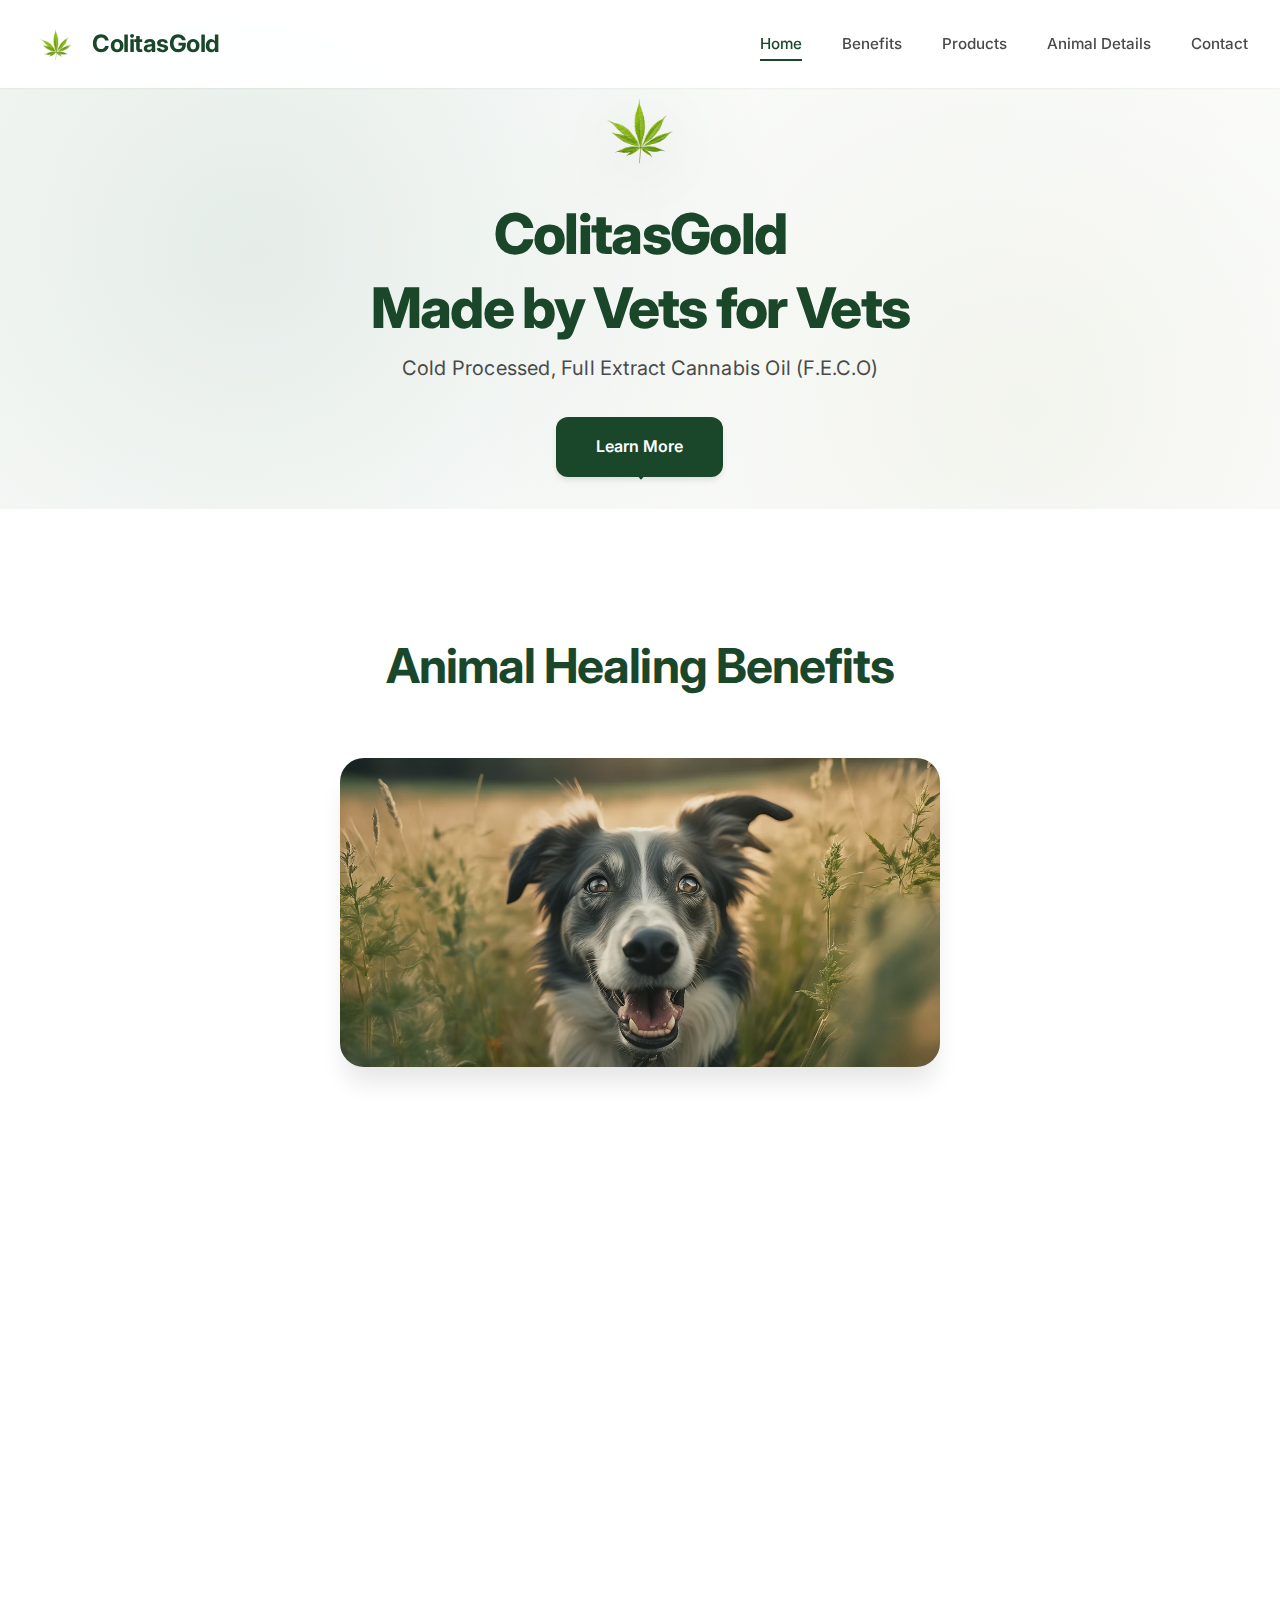
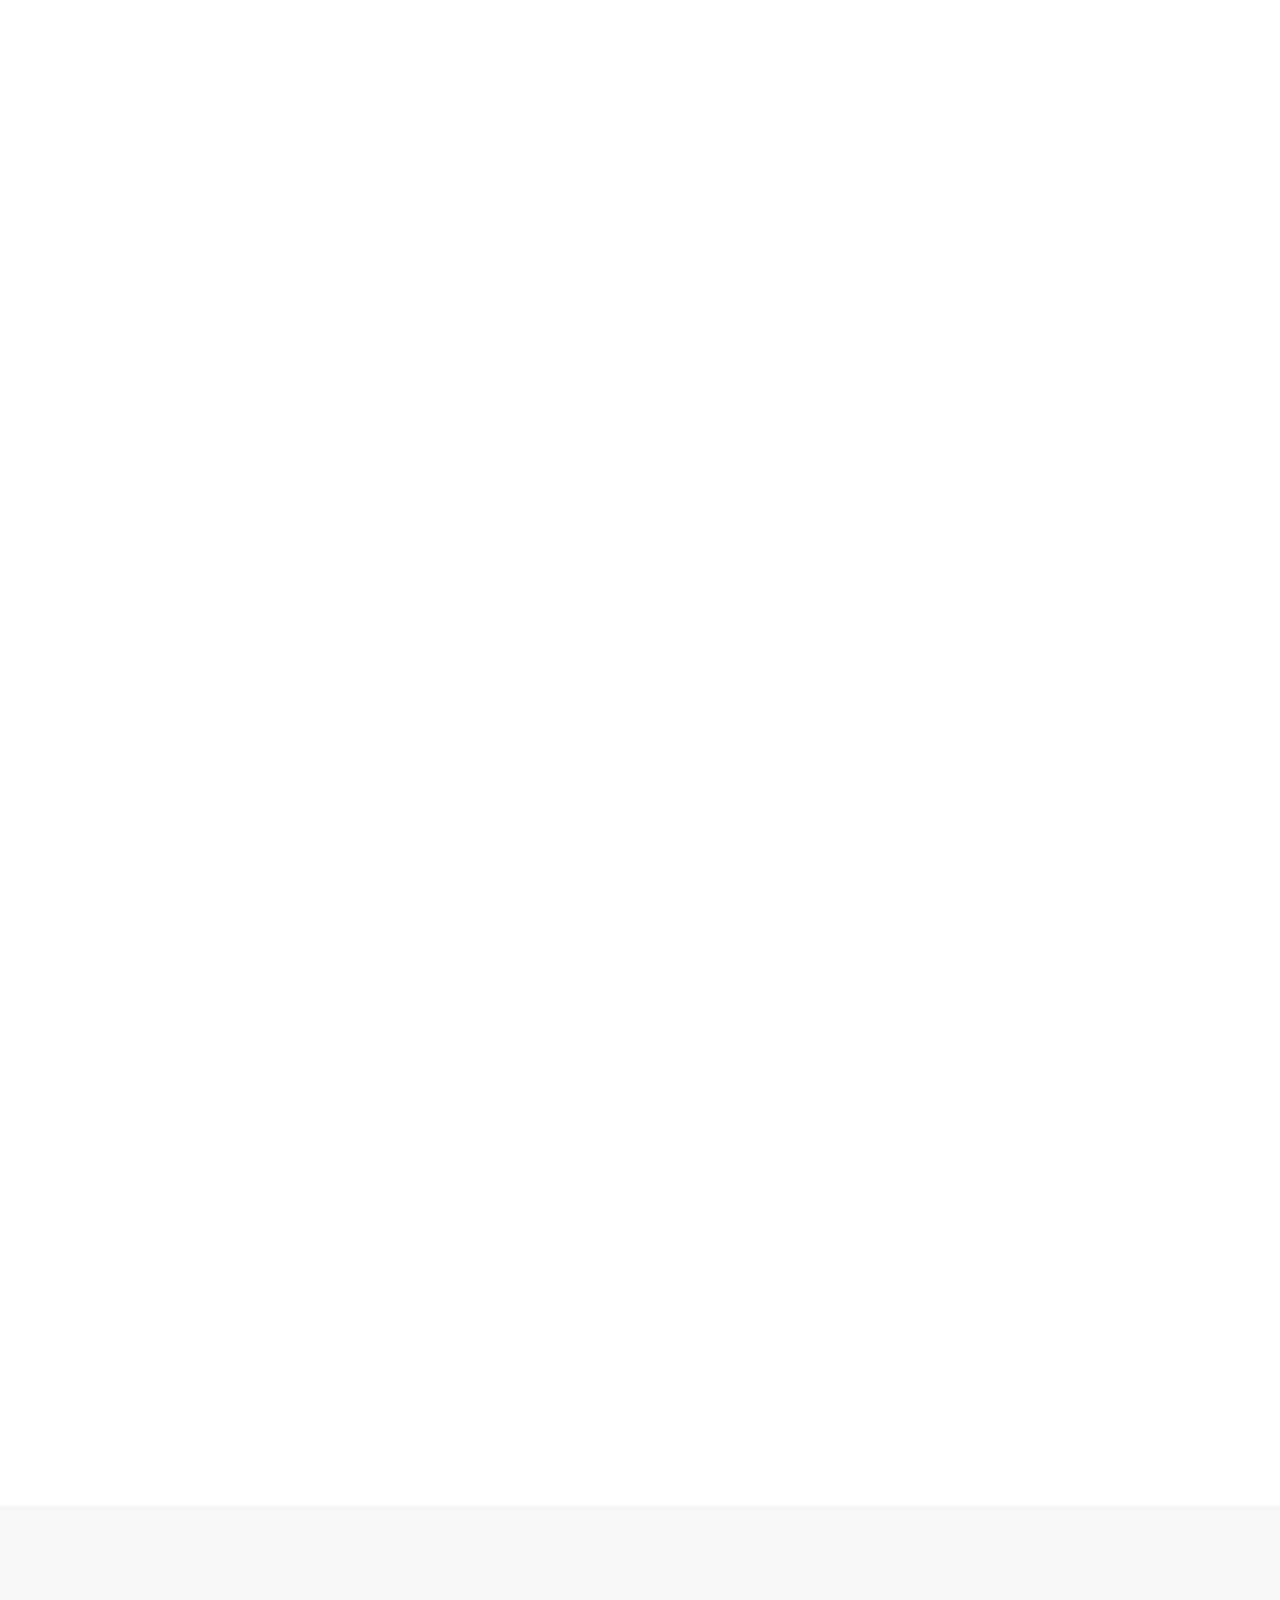
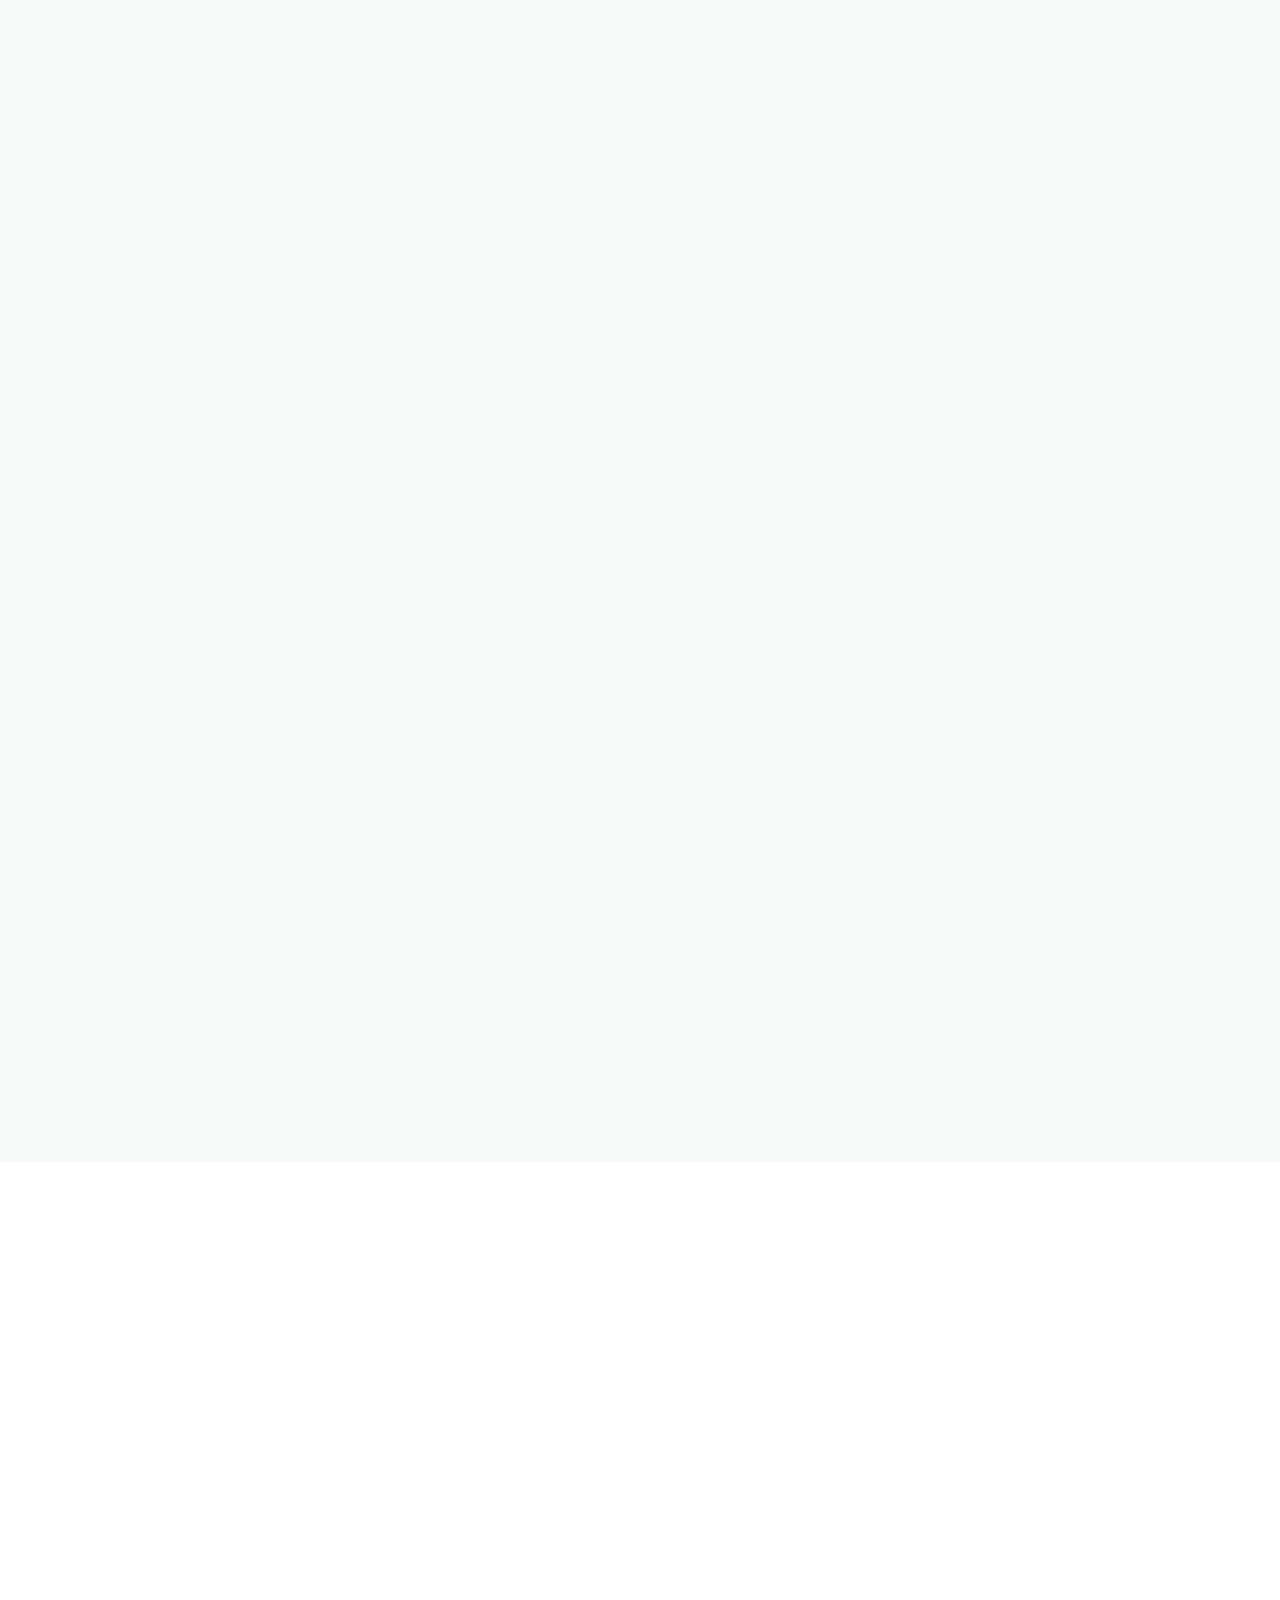
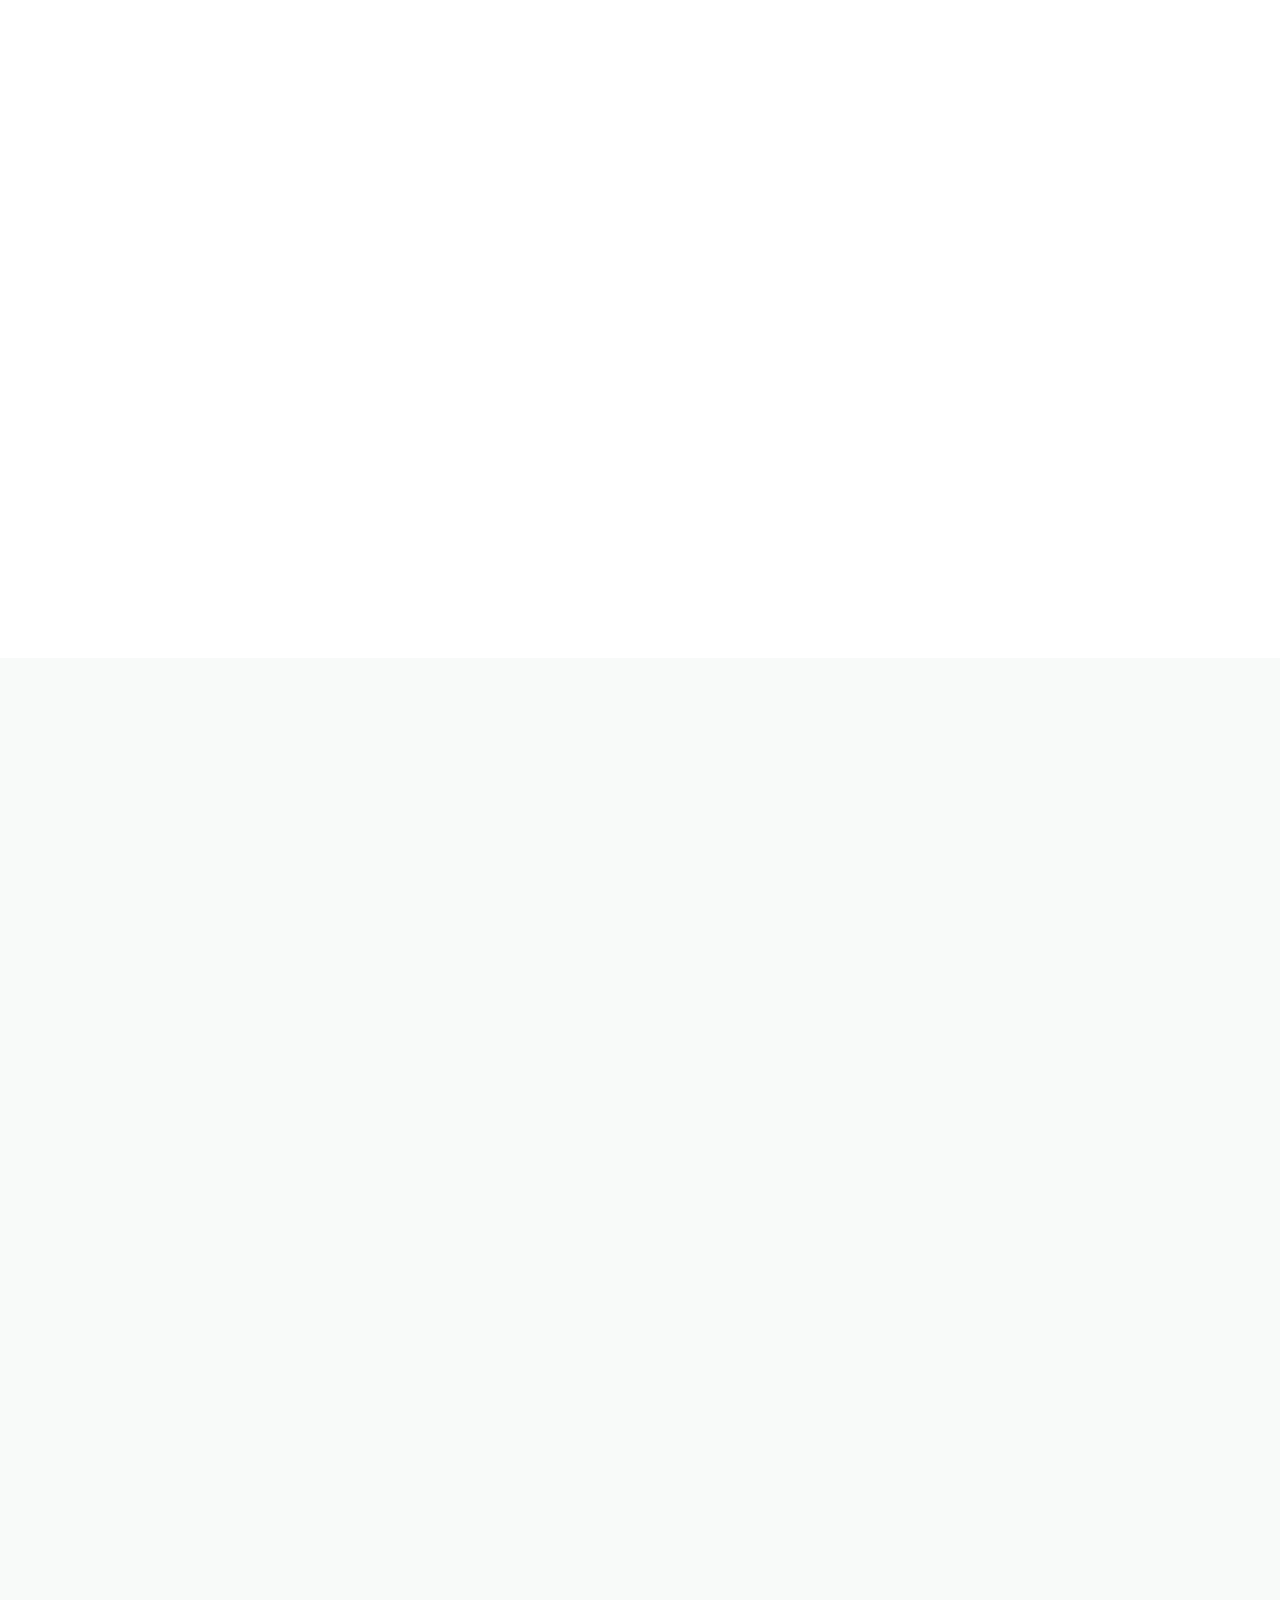
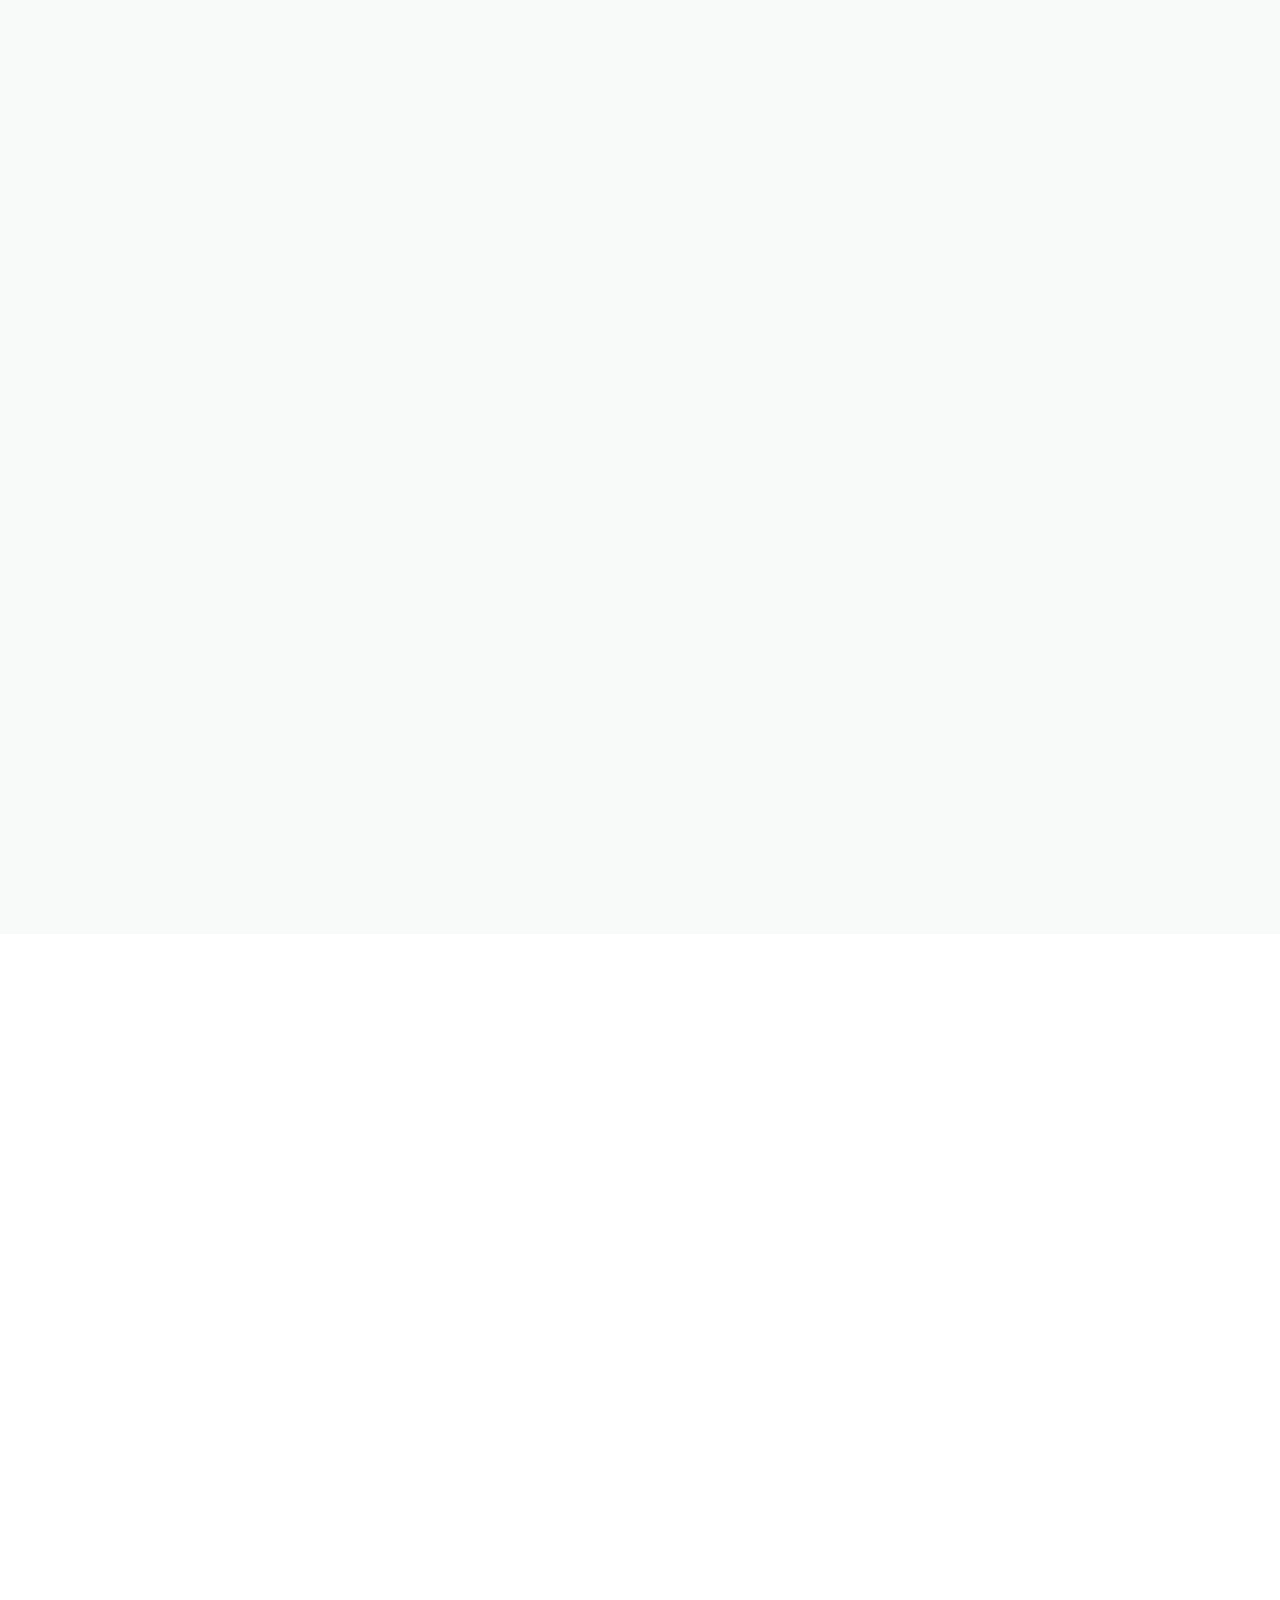
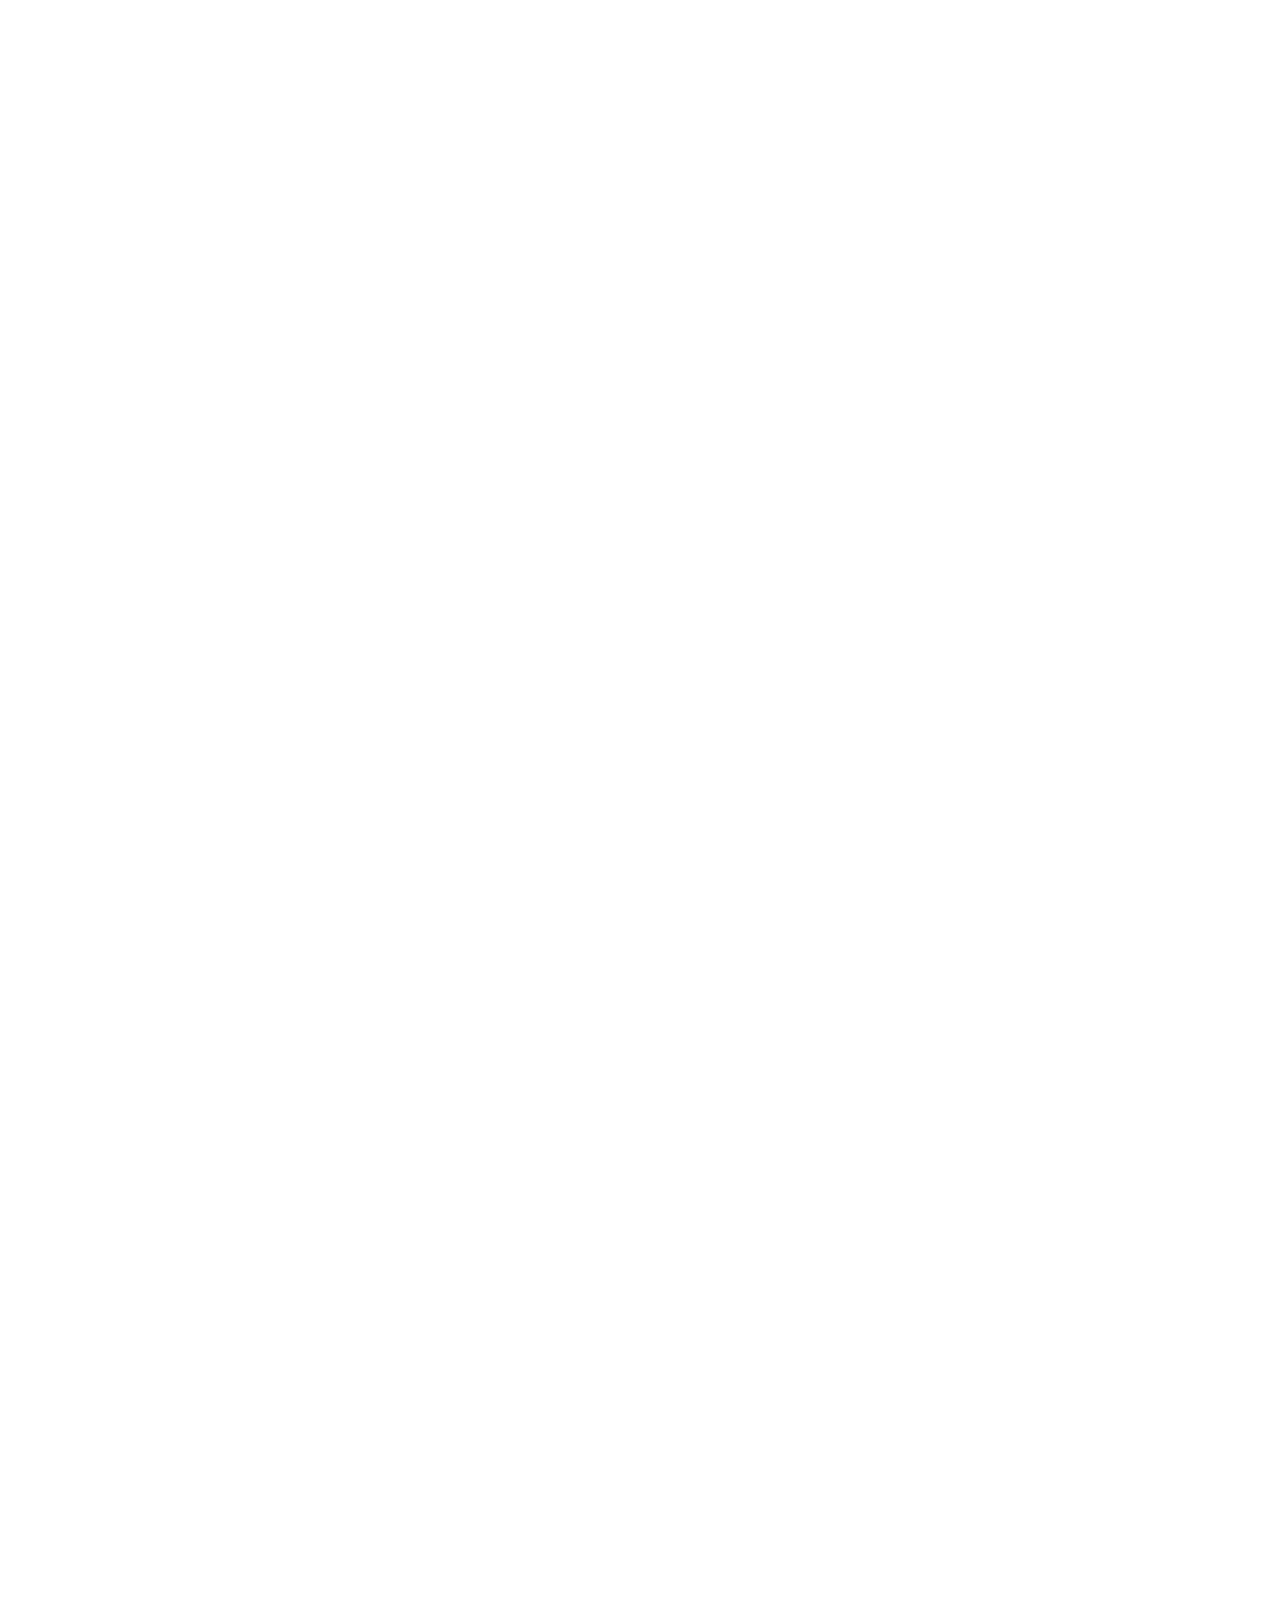
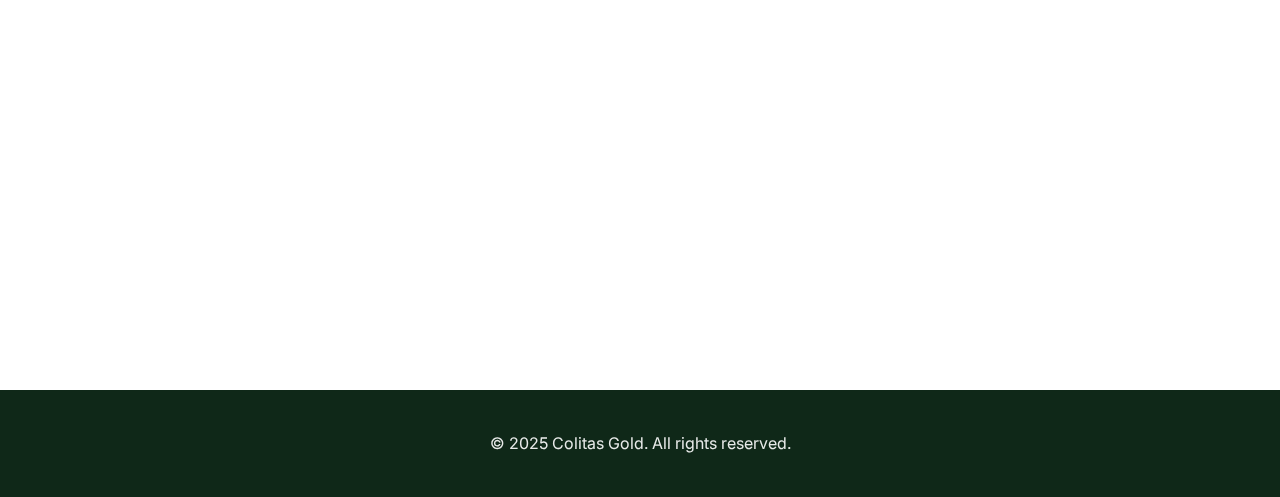
<file: index.html>
<!DOCTYPE html>
<html lang="en">
<head>
    <meta charset="UTF-8">
    <meta name="viewport" content="width=device-width, initial-scale=1.0">
    <meta name="description" content="ColitasGold - Cold Processed, Full Extract Cannabis Oil (F.E.C.O) for pets. Made by Vets for Vets.">
    <title>ColitasGold - Premium Cannabis Oil for Pets</title>
    <link rel="preconnect" href="https://fonts.googleapis.com">
    <link rel="preconnect" href="https://fonts.gstatic.com" crossorigin>
    <link href="https://fonts.googleapis.com/css2?family=Inter:wght@300;400;500;600;700;800&display=swap" rel="stylesheet">
    <link rel="stylesheet" href="styles.css">
</head>
<body>
    <!-- Navigation -->
    <nav class="navbar" id="navbar">
        <div class="container">
            <div class="nav-brand">
                <img src="images/cannabis_3-removebg.png" alt="ColitasGold Logo" class="logo">
                <span class="brand-name">ColitasGold</span>
            </div>
            <ul class="nav-menu">
                <li><a href="#home" class="nav-link active">Home</a></li>
                <li><a href="#benefits" class="nav-link">Benefits</a></li>
                <li><a href="#products" class="nav-link">Products</a></li>
                <li><a href="#animal-details" class="nav-link">Animal Details</a></li>
                <li><a href="#contact" class="nav-link">Contact</a></li>
            </ul>
            <button class="mobile-menu-toggle" aria-label="Toggle menu">
                <span></span>
                <span></span>
                <span></span>
            </button>
        </div>
    </nav>

    <!-- Hero Section -->
    <section id="home" class="hero">
        <div class="hero-background"></div>
        <div class="container">
            <div class="hero-content">
                <div class="hero-logo-wrapper">
                    <img src="images/cannabis_3-removebg.png" alt="ColitasGold Logo" class="hero-logo">
                </div>
                <h1 class="hero-title">ColitasGold</h1>
                <p class="hero-tagline">Made by Vets for Vets</p>
                <p class="hero-subtitle">Cold Processed, Full Extract Cannabis Oil (F.E.C.O)</p>
                <div class="hero-cta">
                    <a href="#benefits" class="btn btn-primary">Learn More</a>
                </div>
            </div>
        </div>
        <div class="scroll-indicator">
            <span>Scroll</span>
            <div class="scroll-arrow"></div>
        </div>
    </section>

    <!-- Animal Healing Benefits Section -->
    <section id="benefits" class="benefits-section">
        <div class="container">
            <div class="section-header fade-in-up">
                <h2 class="section-title">Animal Healing Benefits</h2>
            </div>
            <div class="benefits-content">
                <div class="benefits-image fade-in-left">
                    <div class="image-wrapper">
                        <img src="images/dog.webp" alt="Happy Dog">
                    </div>
                </div>
                <div class="benefits-text fade-in-right">
                    <p class="lead">Animal lovers are always looking for ways to enhance their pets wellness and quality of life. One natural solution that has been gaining popularity in recent years is cannabis Oil (FECO).</p>
                    
                    <p>The benefits of cannabis oil for pets are extensive.</p>
                    
                    <p>Cannabis oil has been shown to have a positive impact on pet health. With its organic cultivation, and rigorous testing, ColitasGold offers a premium product that prioritises the health and happiness of animals.</p>
                    
                    <p>If you're looking to enhance your pet's wellness in a natural and effective way, consider incorporating cold-processed ColitasGold cannabis oil into their routine.</p>
                    
                    <div class="benefits-grid">
                        <div class="benefit-item">
                            <div class="benefit-icon">🩹</div>
                            <div class="benefit-text-content">
                                <h3>Pain Management</h3>
                                <p>Helping to manage pain and inflammation</p>
                            </div>
                        </div>
                        <div class="benefit-item">
                            <div class="benefit-icon">😌</div>
                            <div class="benefit-text-content">
                                <h3>Anxiety Relief</h3>
                                <p>Reduces anxiety and separation anxiety</p>
                            </div>
                        </div>
                        <div class="benefit-item">
                            <div class="benefit-icon">✨</div>
                            <div class="benefit-text-content">
                                <h3>Well-Being</h3>
                                <p>Promotes overall well-being</p>
                            </div>
                        </div>
                        <div class="benefit-item">
                            <div class="benefit-icon">🏃</div>
                            <div class="benefit-text-content">
                                <h3>Mobility</h3>
                                <p>Relieves joint pain and mobility issues</p>
                            </div>
                        </div>
                        <div class="benefit-item">
                            <div class="benefit-icon">🌿</div>
                            <div class="benefit-text-content">
                                <h3>Skin Health</h3>
                                <p>Alleviates various skin conditions</p>
                            </div>
                        </div>
                    </div>
                    
                    <p>Cannabis oil has been shown to have a positive impact on pet health. With its organic cultivation, and rigorous testing, ColitasGold offers a premium product that prioritises the health and happiness of animals.</p>
                    
                    <div class="highlight-card">
                        <div class="highlight-icon">❄️</div>
                        <p><strong>ColitasGold is a premium COLD PROCESSED Full Extract Cannabis Oil (FECO).</strong> That's the BIG difference.</p>
                    </div>
                    
                    <p>If you're looking to enhance your pet's wellness in a natural and effective way, consider incorporating cold-processed ColitasGold cannabis oil into their routine.</p>
                </div>
            </div>
            
            <!-- Additional Animal Use Detail Section -->
            <div class="additional-details-section fade-in-up">
                <h3>Additional Animal Use Detail</h3>
                <p>More detailed information about animal use can be provided upon request. Please contact us for specific dosing guidelines, administration methods, and additional veterinary information.</p>
                <a href="#animal-details" class="btn btn-primary">View Details</a>
            </div>
        </div>
    </section>

    <!-- Product Showcase Section -->
    <section class="product-showcase">
        <div class="container">
            <div class="product-image-wrapper fade-in-up">
                <img src="images/Bottle-and-box.jpg" alt="ColitasGold Product" class="product-image">
            </div>
        </div>
    </section>

    <!-- Laboratory Testing Section -->
    <section class="lab-testing">
        <div class="container">
            <div class="lab-content fade-in-up">
                <div class="lab-badge">
                    <svg width="48" height="48" viewBox="0 0 24 24" fill="none" stroke="currentColor" stroke-width="2">
                        <path d="M9 12l2 2 4-4m6 2a9 9 0 11-18 0 9 9 0 0118 0z"></path>
                    </svg>
                </div>
                <h2>All our products are laboratory tested at certified and independent laboratories</h2>
                <p class="lab-description">Quality assurance you can trust</p>
            </div>
            
            <!-- Lab Test Results -->
            <div class="lab-results-section fade-in-up">
                <h3>Laboratory Test Results</h3>
                <p>Download our latest laboratory test results and certificates:</p>
                <div class="lab-results-grid">
                    <div class="lab-result-item">
                        <div class="lab-result-icon">📄</div>
                        <h4>Certificate of Analysis</h4>
                        <p>Full laboratory analysis report</p>
                        <a href="documents/certificate-of-analysis.pdf" target="_blank" class="btn btn-primary">Download PDF</a>
                    </div>
                    <div class="lab-result-item">
                        <div class="lab-result-icon">🔬</div>
                        <h4>Test Results</h4>
                        <p>Comprehensive test results</p>
                        <a href="documents/test-results.pdf" target="_blank" class="btn btn-primary">Download PDF</a>
                    </div>
                    <div class="lab-result-item">
                        <div class="lab-result-icon">✅</div>
                        <h4>Quality Certificate</h4>
                        <p>Quality assurance certificate</p>
                        <a href="documents/quality-certificate.pdf" target="_blank" class="btn btn-primary">Download PDF</a>
                    </div>
                </div>
                <p class="lab-note">Note: Please contact us if you need additional test documentation or have questions about our testing procedures.</p>
            </div>
        </div>
    </section>

    <!-- Products Section -->
    <section id="products" class="products-section">
        <div class="container">
            <div class="section-header fade-in-up">
                <span class="section-label">Our Product</span>
                <h2 class="section-title">ColitasGold Products</h2>
            </div>
            <div class="product-card fade-in-up">
                <div class="product-image-container">
                    <img src="images/product-screenshot.png" alt="ColitasGold Product Screenshot" class="product-screenshot">
                </div>
                <div class="product-details">
                    <div class="product-feature">
                        <div class="feature-icon">💧</div>
                        <div class="feature-content">
                            <h3>Full Extract</h3>
                            <p>Cold Processed Cannabis Oil</p>
                        </div>
                    </div>
                    <div class="product-feature">
                        <div class="feature-icon">🧴</div>
                        <div class="feature-content">
                            <h3>Premium Packaging</h3>
                            <p>10 ml bottle with dispenser dropper</p>
                        </div>
                    </div>
                    <div class="product-feature">
                        <div class="feature-icon">📏</div>
                        <div class="feature-content">
                            <h3>Simple Dosage</h3>
                            <p>1 drop per 10kg body weight</p>
                        </div>
                    </div>
                </div>
            </div>
        </div>
    </section>

    <!-- Additional Animal Use Detail Section -->
    <section id="animal-details" class="animal-details-section">
        <div class="container">
            <div class="section-header fade-in-up">
                <span class="section-label">Information</span>
                <h2 class="section-title">Additional Animal Use Detail</h2>
            </div>
            
            <div class="animal-details-content fade-in-up">
                <div class="details-grid">
                    <div class="detail-card">
                        <div class="detail-icon">📏</div>
                        <h3>Dosing Guidelines</h3>
                        <p><strong>Standard Dosage:</strong> 1 drop per 10kg body weight</p>
                        <p>For optimal results, administer once or twice daily, preferably with food.</p>
                        <p>Start with a lower dose and gradually increase if needed, monitoring your pet's response.</p>
                        <p>For smaller pets (under 10kg), consult with your veterinarian for appropriate dosing.</p>
                    </div>
                    
                    <div class="detail-card">
                        <div class="detail-icon">💊</div>
                        <h3>Administration Methods</h3>
                        <p><strong>Oral Administration:</strong> Place drops directly into your pet's mouth or mix with food.</p>
                        <p><strong>Food Mixing:</strong> Mix with wet food, treats, or a small amount of favorite snack.</p>
                        <p><strong>Best Practices:</strong> Administer at consistent times each day for best results.</p>
                        <p>Ensure your pet consumes the full dose for optimal effectiveness.</p>
                    </div>
                    
                    <div class="detail-card">
                        <div class="detail-icon">🐕</div>
                        <h3>For Dogs</h3>
                        <p>ColitasGold is suitable for dogs of all sizes and breeds.</p>
                        <p>Monitor your dog's response during the first week of administration.</p>
                        <p>Look for improvements in mobility, anxiety levels, and overall well-being.</p>
                        <p>Consult your veterinarian if you have concerns about your dog's specific health conditions.</p>
                    </div>
                    
                    <div class="detail-card">
                        <div class="detail-icon">🐱</div>
                        <h3>For Cats</h3>
                        <p>Cats may require smaller doses - consult dosage guidelines carefully.</p>
                        <p>Mix with strong-smelling wet food to ensure consumption.</p>
                        <p>Monitor for positive changes in behavior, mobility, and skin conditions.</p>
                        <p>Cats are sensitive to dosage - always start with the minimum recommended amount.</p>
                    </div>
                    
                    <div class="detail-card">
                        <div class="detail-icon">⏱️</div>
                        <h3>Timing & Frequency</h3>
                        <p><strong>Initial Use:</strong> Start with once daily for the first week.</p>
                        <p><strong>Maintenance:</strong> Can be increased to twice daily if needed.</p>
                        <p>Best administered at consistent times (morning and evening).</p>
                        <p>Allow 2-4 weeks to see full therapeutic benefits.</p>
                    </div>
                    
                    <div class="detail-card">
                        <div class="detail-icon">⚠️</div>
                        <h3>Important Considerations</h3>
                        <p>Always consult with your veterinarian before starting any new supplement regimen.</p>
                        <p>Store in a cool, dry place away from direct sunlight.</p>
                        <p>Keep out of reach of children and pets.</p>
                        <p>Discontinue use and consult a vet if your pet shows any adverse reactions.</p>
                    </div>
                </div>
                
                <div class="details-note">
                    <p><strong>Veterinary Consultation Recommended:</strong> While ColitasGold is made by vets for vets, we always recommend consulting with your veterinarian for specific dosing guidelines, especially for pets with existing health conditions or those taking other medications.</p>
                </div>
                
                <div class="details-cta">
                    <p>For more specific information or veterinary guidance, please contact us:</p>
                    <a href="#contact" class="btn btn-primary">Contact Us</a>
                </div>
            </div>
        </div>
    </section>

    <!-- Contact Section -->
    <section id="contact" class="contact-section">
        <div class="container">
            <div class="section-header fade-in-up">
                <span class="section-label">Get in Touch</span>
                <h2 class="section-title">Contact Us</h2>
            </div>
            <div class="contact-grid fade-in-up">
                <div class="contact-card">
                    <div class="contact-icon">
                        <svg width="32" height="32" viewBox="0 0 24 24" fill="none" stroke="currentColor" stroke-width="2">
                            <path d="M21 10c0 7-9 13-9 13s-9-6-9-13a9 9 0 0 1 18 0z"></path>
                            <circle cx="12" cy="10" r="3"></circle>
                        </svg>
                    </div>
                    <h3>Website</h3>
                    <p><a href="https://www.colitasgold.com" target="_blank" rel="noopener noreferrer">www.colitasgold.com</a></p>
                </div>
                <div class="contact-card">
                    <div class="contact-icon">
                        <svg width="32" height="32" viewBox="0 0 24 24" fill="none" stroke="currentColor" stroke-width="2">
                            <path d="M22 16.92v3a2 2 0 0 1-2.18 2 19.79 19.79 0 0 1-8.63-3.07 19.5 19.5 0 0 1-6-6 19.79 19.79 0 0 1-3.07-8.67A2 2 0 0 1 4.11 2h3a2 2 0 0 1 2 1.72 12.84 12.84 0 0 0 .7 2.81 2 2 0 0 1-.45 2.11L8.09 9.91a16 16 0 0 0 6 6l1.27-1.27a2 2 0 0 1 2.11-.45 12.84 12.84 0 0 0 2.81.7A2 2 0 0 1 22 16.92z"></path>
                        </svg>
                    </div>
                    <h3>WhatsApp</h3>
                    <p><a href="https://wa.me/27828891279" target="_blank" rel="noopener noreferrer">082 8891279</a></p>
                </div>
                <div class="contact-card">
                    <div class="contact-icon">
                        <svg width="32" height="32" viewBox="0 0 24 24" fill="none" stroke="currentColor" stroke-width="2">
                            <path d="M4 4h16c1.1 0 2 .9 2 2v12c0 1.1-.9 2-2 2H4c-1.1 0-2-.9-2-2V6c0-1.1.9-2 2-2z"></path>
                            <polyline points="22,6 12,13 2,6"></polyline>
                        </svg>
                    </div>
                    <h3>Email</h3>
                    <p><a href="mailto:hello@colitasgold.com">hello@colitasgold.com</a></p>
                </div>
            </div>
        </div>
    </section>

    <!-- Footer -->
    <footer class="footer">
        <div class="container">
            <p>&copy; 2025 Colitas Gold. All rights reserved.</p>
        </div>
    </footer>

    <script src="script.js"></script>
    <script src="https://identity.netlify.com/v1/netlify-identity-widget.js"></script>
    <script>
        if (window.netlifyIdentity) {
            window.netlifyIdentity.on("init", user => {
                if (!user) {
                    window.netlifyIdentity.on("login", () => {
                        window.netlifyIdentity.close();
                    });
                }
            });
        }
    </script>
</body>
</html>
</file>
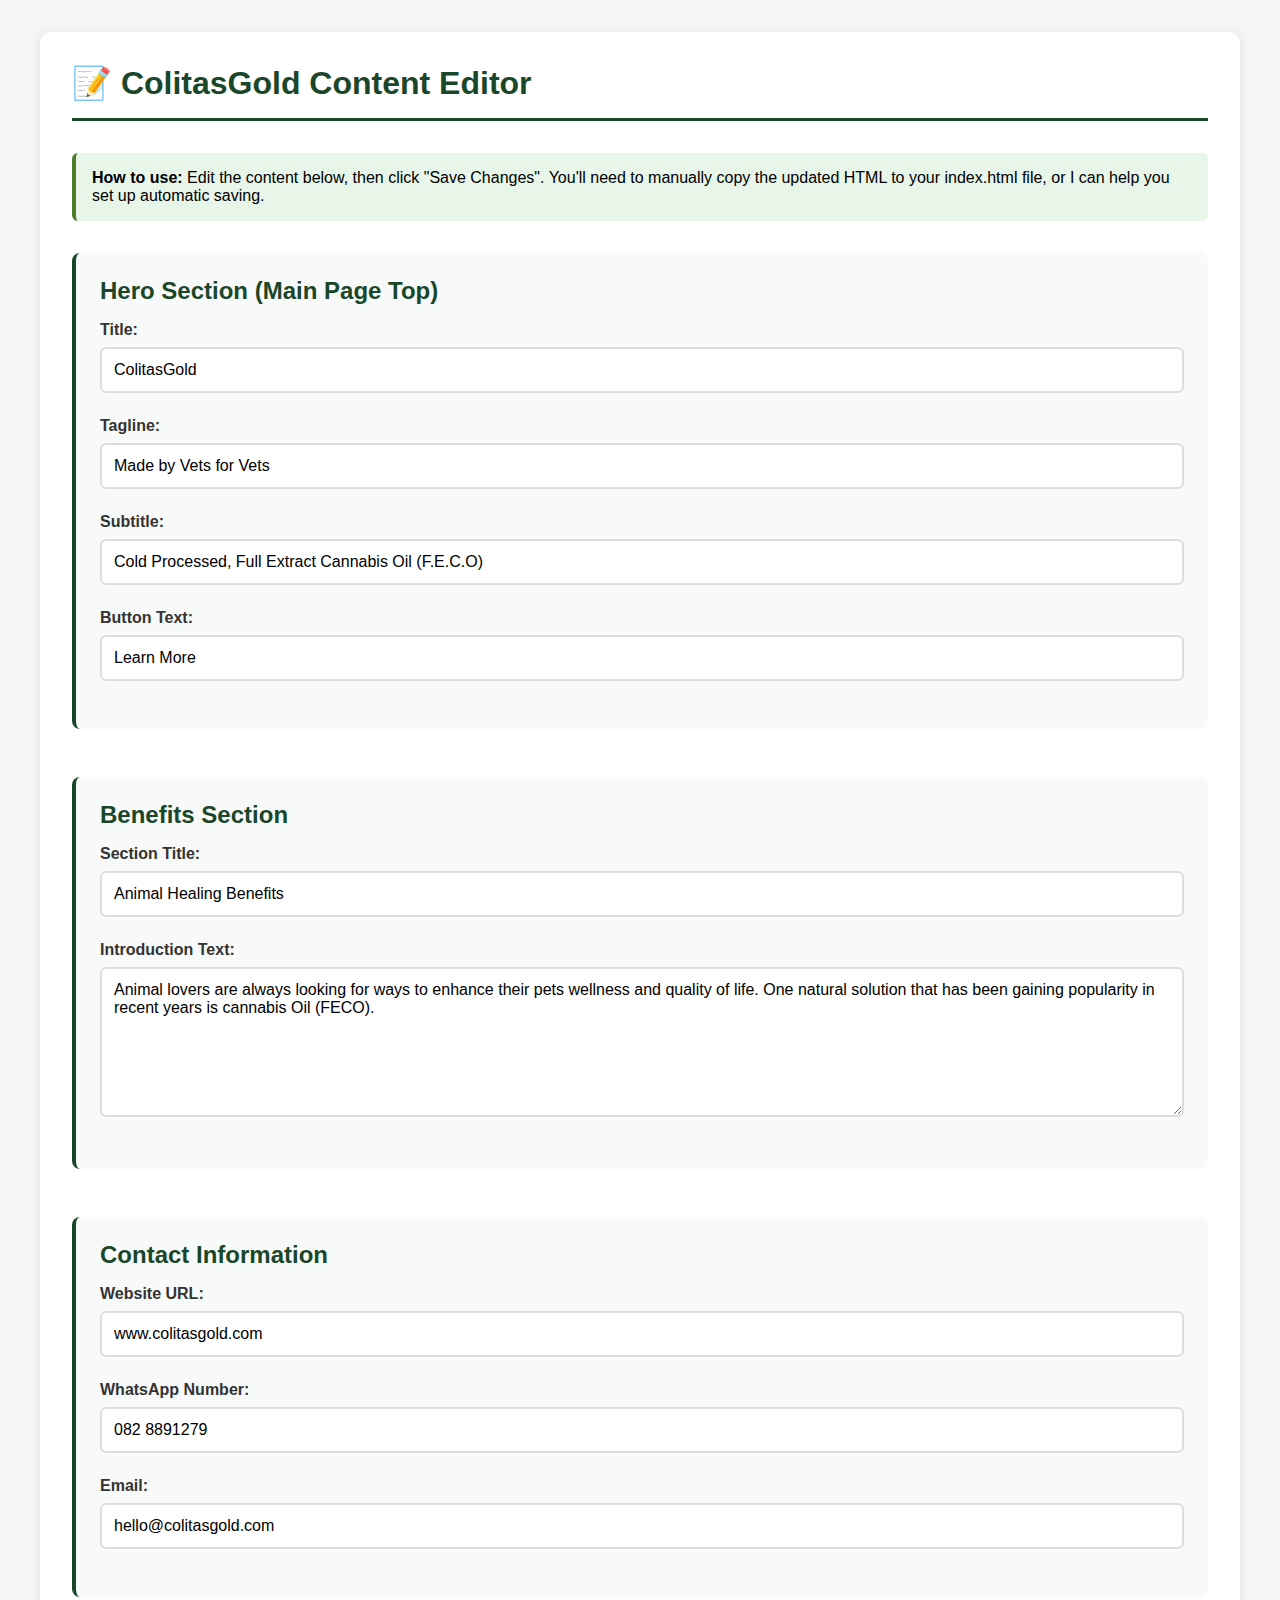
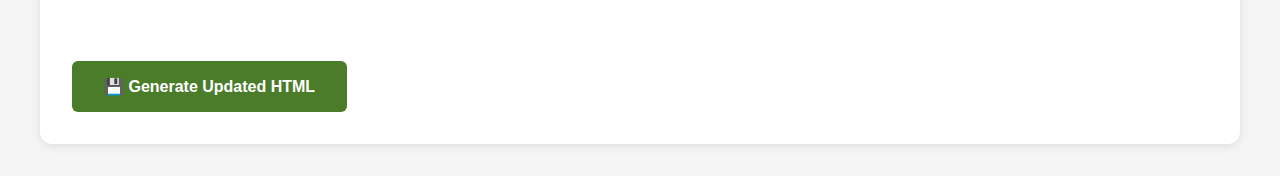
<file: editor.html>
<!DOCTYPE html>
<html lang="en">
<head>
    <meta charset="UTF-8">
    <meta name="viewport" content="width=device-width, initial-scale=1.0">
    <title>Content Editor - ColitasGold</title>
    <style>
        * {
            margin: 0;
            padding: 0;
            box-sizing: border-box;
        }
        
        body {
            font-family: -apple-system, BlinkMacSystemFont, 'Segoe UI', Roboto, sans-serif;
            background: #f5f5f5;
            padding: 2rem;
        }
        
        .container {
            max-width: 1200px;
            margin: 0 auto;
            background: white;
            border-radius: 12px;
            box-shadow: 0 2px 10px rgba(0,0,0,0.1);
            padding: 2rem;
        }
        
        h1 {
            color: #1a472a;
            margin-bottom: 2rem;
            border-bottom: 3px solid #1a472a;
            padding-bottom: 1rem;
        }
        
        .section {
            margin-bottom: 3rem;
            padding: 1.5rem;
            background: #f8faf9;
            border-radius: 8px;
            border-left: 4px solid #1a472a;
        }
        
        .section h2 {
            color: #1a472a;
            margin-bottom: 1rem;
            font-size: 1.5rem;
        }
        
        .form-group {
            margin-bottom: 1.5rem;
        }
        
        label {
            display: block;
            font-weight: 600;
            color: #333;
            margin-bottom: 0.5rem;
        }
        
        input[type="text"],
        textarea {
            width: 100%;
            padding: 0.75rem;
            border: 2px solid #ddd;
            border-radius: 6px;
            font-size: 1rem;
            font-family: inherit;
        }
        
        textarea {
            min-height: 150px;
            resize: vertical;
        }
        
        button {
            background: #1a472a;
            color: white;
            border: none;
            padding: 1rem 2rem;
            border-radius: 6px;
            font-size: 1rem;
            font-weight: 600;
            cursor: pointer;
            transition: background 0.3s;
        }
        
        button:hover {
            background: #2d6a3f;
        }
        
        .save-btn {
            background: #4a7c2a;
            margin-top: 1rem;
        }
        
        .info {
            background: #e8f5e9;
            padding: 1rem;
            border-radius: 6px;
            margin-bottom: 2rem;
            border-left: 4px solid #4a7c2a;
        }
        
        .success {
            background: #d4edda;
            color: #155724;
            padding: 1rem;
            border-radius: 6px;
            margin-bottom: 1rem;
            display: none;
        }
    </style>
</head>
<body>
    <div class="container">
        <h1>📝 ColitasGold Content Editor</h1>
        
        <div class="info">
            <strong>How to use:</strong> Edit the content below, then click "Save Changes". 
            You'll need to manually copy the updated HTML to your index.html file, or I can help you set up automatic saving.
        </div>
        
        <div class="success" id="successMsg">✓ Changes saved successfully! Refresh your browser to see updates.</div>
        
        <form id="editorForm">
            <!-- Hero Section -->
            <div class="section">
                <h2>Hero Section (Main Page Top)</h2>
                <div class="form-group">
                    <label>Title:</label>
                    <input type="text" id="heroTitle" value="ColitasGold">
                </div>
                <div class="form-group">
                    <label>Tagline:</label>
                    <input type="text" id="heroTagline" value="Made by Vets for Vets">
                </div>
                <div class="form-group">
                    <label>Subtitle:</label>
                    <input type="text" id="heroSubtitle" value="Cold Processed, Full Extract Cannabis Oil (F.E.C.O)">
                </div>
                <div class="form-group">
                    <label>Button Text:</label>
                    <input type="text" id="heroButton" value="Learn More">
                </div>
            </div>
            
            <!-- Benefits Section -->
            <div class="section">
                <h2>Benefits Section</h2>
                <div class="form-group">
                    <label>Section Title:</label>
                    <input type="text" id="benefitsTitle" value="Animal Healing Benefits">
                </div>
                <div class="form-group">
                    <label>Introduction Text:</label>
                    <textarea id="benefitsIntro">Animal lovers are always looking for ways to enhance their pets wellness and quality of life. One natural solution that has been gaining popularity in recent years is cannabis Oil (FECO).</textarea>
                </div>
            </div>
            
            <!-- Contact Section -->
            <div class="section">
                <h2>Contact Information</h2>
                <div class="form-group">
                    <label>Website URL:</label>
                    <input type="text" id="contactWebsite" value="www.colitasgold.com">
                </div>
                <div class="form-group">
                    <label>WhatsApp Number:</label>
                    <input type="text" id="contactWhatsApp" value="082 8891279">
                </div>
                <div class="form-group">
                    <label>Email:</label>
                    <input type="text" id="contactEmail" value="hello@colitasgold.com">
                </div>
            </div>
            
            <button type="button" class="save-btn" onclick="generateHTML()">💾 Generate Updated HTML</button>
        </form>
        
        <div id="output" style="margin-top: 2rem; display: none;">
            <h2>Copy this HTML code:</h2>
            <textarea id="htmlOutput" style="min-height: 300px; font-family: monospace; font-size: 0.9rem;"></textarea>
            <p style="margin-top: 1rem; color: #666;">
                <strong>Instructions:</strong> Copy the HTML above, then paste it into the corresponding sections in your index.html file.
            </p>
        </div>
    </div>
    
    <script>
        function generateHTML() {
            // Get values
            const heroTitle = document.getElementById('heroTitle').value;
            const heroTagline = document.getElementById('heroTagline').value;
            const heroSubtitle = document.getElementById('heroSubtitle').value;
            const heroButton = document.getElementById('heroButton').value;
            const benefitsTitle = document.getElementById('benefitsTitle').value;
            const benefitsIntro = document.getElementById('benefitsIntro').value;
            const contactWebsite = document.getElementById('contactWebsite').value;
            const contactWhatsApp = document.getElementById('contactWhatsApp').value;
            const contactEmail = document.getElementById('contactEmail').value;
            
            // Generate HTML snippets
            const heroHTML = `
<!-- Hero Section HTML -->
<h1 class="hero-title">${heroTitle}</h1>
<p class="hero-tagline">${heroTagline}</p>
<p class="hero-subtitle">${heroSubtitle}</p>
<div class="hero-cta">
    <a href="#benefits" class="btn btn-primary">${heroButton}</a>
</div>
`;
            
            const benefitsHTML = `
<!-- Benefits Section HTML -->
<h2 class="section-title">${benefitsTitle}</h2>
<p class="lead">${benefitsIntro}</p>
`;
            
            const contactHTML = `
<!-- Contact Section HTML -->
<p><a href="https://${contactWebsite}" target="_blank">${contactWebsite}</a></p>
<p>WhatsApp: <a href="https://wa.me/27${contactWhatsApp.replace(/\s/g, '')}" target="_blank">${contactWhatsApp}</a></p>
<p>Email: <a href="mailto:${contactEmail}">${contactEmail}</a></p>
`;
            
            const fullOutput = `HERO SECTION:\n${heroHTML}\n\nBENEFITS SECTION:\n${benefitsHTML}\n\nCONTACT SECTION:\n${contactHTML}`;
            
            document.getElementById('htmlOutput').value = fullOutput;
            document.getElementById('output').style.display = 'block';
            document.getElementById('successMsg').style.display = 'block';
            
            // Scroll to output
            document.getElementById('output').scrollIntoView({ behavior: 'smooth' });
        }
    </script>
</body>
</html>
</file>
<file: styles.css>
/* ============================================
   Modern CSS Reset & Base Styles
   ============================================ */
* {
    margin: 0;
    padding: 0;
    box-sizing: border-box;
}

:root {
    --primary: #1a472a;
    --primary-dark: #0f2818;
    --primary-light: #2d6a3f;
    --secondary: #4a7c2a;
    --accent: #8b9a5b;
    --gold: #d4af37;
    --gold-light: #f4e4bc;
    
    --text-primary: #1a1a1a;
    --text-secondary: #4a4a4a;
    --text-light: #6b7280;
    
    --bg-primary: #ffffff;
    --bg-secondary: #f8faf9;
    --bg-tertiary: #f1f5f3;
    
    --shadow-sm: 0 1px 2px 0 rgba(0, 0, 0, 0.05);
    --shadow-md: 0 4px 6px -1px rgba(0, 0, 0, 0.1);
    --shadow-lg: 0 10px 15px -3px rgba(0, 0, 0, 0.1);
    --shadow-xl: 0 20px 25px -5px rgba(0, 0, 0, 0.1);
    
    --radius-sm: 8px;
    --radius-md: 12px;
    --radius-lg: 16px;
    --radius-xl: 24px;
    
    --transition-fast: 0.2s ease;
    --transition-base: 0.3s ease;
    --transition-slow: 0.5s ease;
}

html {
    scroll-behavior: smooth;
}

body {
    font-family: 'Inter', -apple-system, BlinkMacSystemFont, 'Segoe UI', Roboto, 'Helvetica Neue', Arial, sans-serif;
    line-height: 1.7;
    color: var(--text-primary);
    background-color: var(--bg-primary);
    font-size: 16px;
    -webkit-font-smoothing: antialiased;
    -moz-osx-font-smoothing: grayscale;
    text-align: center;
}

.container {
    max-width: 1280px;
    margin: 0 auto;
    padding: 0 2rem;
}

/* ============================================
   Navigation - Modern Sticky Nav
   ============================================ */
.navbar {
    position: fixed;
    top: 0;
    left: 0;
    right: 0;
    background: rgba(255, 255, 255, 0.95);
    backdrop-filter: blur(10px);
    -webkit-backdrop-filter: blur(10px);
    box-shadow: var(--shadow-sm);
    z-index: 1000;
    padding: 1.25rem 0;
    transition: all var(--transition-base);
}

.navbar.scrolled {
    padding: 1rem 0;
    box-shadow: var(--shadow-md);
}

.navbar .container {
    display: flex;
    justify-content: space-between;
    align-items: center;
    text-align: left;
}

.nav-brand {
    display: flex;
    align-items: center;
    gap: 0.75rem;
    text-decoration: none;
    transition: transform var(--transition-base);
}

.nav-brand:hover {
    transform: translateY(-2px);
}

.logo {
    height: 48px;
    width: auto;
    transition: transform var(--transition-base);
}

.nav-brand:hover .logo {
    transform: scale(1.05);
}

.brand-name {
    font-size: 1.5rem;
    font-weight: 700;
    color: var(--primary);
    letter-spacing: -0.02em;
}

.nav-menu {
    display: flex;
    list-style: none;
    gap: 2.5rem;
    align-items: center;
}

.nav-link {
    text-decoration: none;
    color: var(--text-secondary);
    font-weight: 500;
    font-size: 0.95rem;
    position: relative;
    transition: color var(--transition-base);
    padding: 0.5rem 0;
}

.nav-link::after {
    content: '';
    position: absolute;
    bottom: 0;
    left: 0;
    width: 0;
    height: 2px;
    background: var(--primary);
    transition: width var(--transition-base);
}

.nav-link:hover,
.nav-link.active {
    color: var(--primary);
}

.nav-link:hover::after,
.nav-link.active::after {
    width: 100%;
}

.mobile-menu-toggle {
    display: none;
    flex-direction: column;
    gap: 5px;
    background: none;
    border: none;
    cursor: pointer;
    padding: 0.5rem;
}

.mobile-menu-toggle span {
    width: 25px;
    height: 3px;
    background: var(--primary);
    border-radius: 3px;
    transition: all var(--transition-base);
}

/* ============================================
   Hero Section - Modern Hero
   ============================================ */
.hero {
    position: relative;
    min-height: 50vh;
    display: flex;
    align-items: center;
    justify-content: center;
    overflow: hidden;
    padding: 5rem 2rem 2rem;
    background: linear-gradient(135deg, var(--bg-secondary) 0%, var(--bg-primary) 100%);
}

.hero-background {
    position: absolute;
    top: 0;
    left: 0;
    right: 0;
    bottom: 0;
    background: 
        radial-gradient(circle at 20% 50%, rgba(45, 106, 63, 0.1) 0%, transparent 50%),
        radial-gradient(circle at 80% 80%, rgba(139, 154, 91, 0.1) 0%, transparent 50%);
    pointer-events: none;
}

.hero-content {
    position: relative;
    text-align: center;
    max-width: 900px;
    z-index: 1;
}

.hero-logo-wrapper {
    margin-bottom: 1rem;
    animation: float 3s ease-in-out infinite;
}

@keyframes float {
    0%, 100% { transform: translateY(0px); }
    50% { transform: translateY(-10px); }
}

.hero-logo {
    height: 100px;
    width: auto;
    filter: drop-shadow(0 10px 30px rgba(0, 0, 0, 0.1));
}

.hero-title {
    font-size: clamp(2rem, 5vw, 3.5rem);
    font-weight: 800;
    color: var(--primary);
    margin-bottom: 0.75rem;
    letter-spacing: -0.03em;
    line-height: 1.1;
}

.hero-tagline {
    font-size: clamp(2rem, 5vw, 3.5rem);
    font-weight: 800;
    color: var(--primary);
    margin-bottom: 0.75rem;
    letter-spacing: -0.03em;
    line-height: 1.1;
}

.hero-subtitle {
    font-size: clamp(1rem, 1.8vw, 1.25rem);
    color: var(--text-secondary);
    font-weight: 400;
    margin-bottom: 2rem;
    letter-spacing: 0.01em;
}

.btn {
    display: inline-block;
    padding: 1rem 2.5rem;
    font-weight: 600;
    font-size: 1rem;
    border-radius: var(--radius-md);
    text-decoration: none;
    transition: all var(--transition-base);
    border: none;
    cursor: pointer;
    font-family: inherit;
}

.btn-primary {
    background: var(--primary);
    color: white;
    box-shadow: var(--shadow-md);
}

.btn-primary:hover {
    background: var(--primary-dark);
    transform: translateY(-2px);
    box-shadow: var(--shadow-lg);
}

.scroll-indicator {
    position: absolute;
    bottom: 2rem;
    left: 50%;
    transform: translateX(-50%);
    display: flex;
    flex-direction: column;
    align-items: center;
    gap: 0.5rem;
    color: var(--text-light);
    font-size: 0.875rem;
    animation: bounce 2s infinite;
}

@keyframes bounce {
    0%, 100% { transform: translateX(-50%) translateY(0); }
    50% { transform: translateX(-50%) translateY(10px); }
}

.scroll-arrow {
    width: 2px;
    height: 30px;
    background: var(--primary);
    position: relative;
}

.scroll-arrow::after {
    content: '';
    position: absolute;
    bottom: 0;
    left: -4px;
    width: 10px;
    height: 10px;
    border-right: 2px solid var(--primary);
    border-bottom: 2px solid var(--primary);
    transform: rotate(45deg);
}

/* ============================================
   Section Headers - Consistent Styling
   ============================================ */
.section-header {
    text-align: center;
    margin-bottom: 4rem;
}

.section-label {
    display: inline-block;
    font-size: 0.875rem;
    font-weight: 600;
    color: var(--primary);
    text-transform: uppercase;
    letter-spacing: 0.1em;
    margin-bottom: 0.75rem;
    padding: 0.5rem 1rem;
    background: var(--bg-secondary);
    border-radius: var(--radius-md);
}

.section-title {
    font-size: clamp(2rem, 4vw, 3rem);
    font-weight: 700;
    color: var(--primary);
    margin-bottom: 1rem;
    letter-spacing: -0.02em;
    line-height: 1.2;
}

.section-tagline {
    font-size: 1.25rem;
    color: var(--accent);
    font-weight: 500;
}

/* ============================================
   Benefits Section - Card-Based Layout
   ============================================ */
.benefits-section {
    padding: 8rem 2rem;
    background: var(--bg-primary);
    text-align: center;
}

.benefits-content {
    display: flex;
    flex-direction: column;
    gap: 4rem;
    align-items: center;
    max-width: 900px;
    margin: 0 auto;
}

.benefits-image {
    position: relative;
    width: 100%;
    max-width: 600px;
    margin: 0 auto;
}

.image-wrapper {
    position: relative;
    border-radius: var(--radius-xl);
    overflow: hidden;
    box-shadow: var(--shadow-xl);
}

.image-wrapper::before {
    content: '';
    position: absolute;
    top: 0;
    left: 0;
    right: 0;
    bottom: 0;
    background: linear-gradient(135deg, rgba(26, 71, 42, 0.1) 0%, rgba(139, 154, 91, 0.1) 100%);
    z-index: 1;
}

.image-wrapper img {
    width: 100%;
    height: auto;
    display: block;
    transition: transform var(--transition-slow);
}

.image-wrapper:hover img {
    transform: scale(1.05);
}

.benefits-text {
    font-size: 1.1rem;
    line-height: 1.8;
    text-align: center;
}

.benefits-text .lead {
    font-size: 1.25rem;
    font-weight: 500;
    color: var(--text-primary);
    margin-bottom: 2rem;
    text-align: center;
}

.benefits-grid {
    display: grid;
    grid-template-columns: repeat(2, 1fr);
    gap: 1.5rem;
    margin: 2.5rem auto;
    max-width: 800px;
    width: 100%;
}

.benefit-item {
    display: flex;
    flex-direction: column;
    align-items: center;
    text-align: center;
    gap: 1rem;
    padding: 1.5rem;
    background: var(--bg-secondary);
    border-radius: var(--radius-md);
    transition: all var(--transition-base);
}

.benefit-item:hover {
    transform: translateY(-4px);
    box-shadow: var(--shadow-md);
    background: var(--bg-primary);
}

.benefit-icon {
    font-size: 2rem;
    flex-shrink: 0;
}

.benefit-text-content {
    text-align: center;
}

.benefit-text-content h3 {
    font-size: 1.1rem;
    font-weight: 600;
    color: var(--primary);
    margin-bottom: 0.25rem;
    text-align: center;
}

.benefit-text-content p {
    font-size: 0.95rem;
    color: var(--text-secondary);
    margin: 0;
    text-align: center;
}

.benefits-text p {
    margin-bottom: 1.5rem;
    color: var(--text-secondary);
    text-align: center;
}

.highlight-card {
    background: linear-gradient(135deg, var(--bg-secondary) 0%, var(--bg-tertiary) 100%);
    color: var(--primary);
    padding: 2rem;
    border-radius: var(--radius-lg);
    margin: 2.5rem auto;
    max-width: 800px;
    display: flex;
    gap: 1.5rem;
    align-items: center;
    justify-content: center;
    box-shadow: var(--shadow-lg);
    text-align: center;
    border: 3px solid var(--primary);
}

.highlight-icon {
    font-size: 2rem;
    flex-shrink: 0;
}

.highlight-card p {
    margin: 0;
    font-size: 1.1rem;
    line-height: 1.6;
    text-align: center;
    color: var(--primary);
    font-weight: 600;
}

/* ============================================
   Product Showcase
   ============================================ */
.product-showcase {
    padding: 6rem 2rem;
    background: var(--bg-secondary);
    text-align: center;
}

.product-image-wrapper {
    max-width: 900px;
    margin: 0 auto;
    border-radius: var(--radius-xl);
    overflow: hidden;
    box-shadow: var(--shadow-xl);
}

.product-image {
    width: 100%;
    height: auto;
    display: block;
    transition: transform var(--transition-slow);
}

.product-image-wrapper:hover .product-image {
    transform: scale(1.02);
}

/* ============================================
   Laboratory Testing Section
   ============================================ */
.lab-testing {
    padding: 6rem 2rem;
    background: var(--bg-primary);
    text-align: center;
}

.lab-content {
    text-align: center;
    max-width: 800px;
    margin: 0 auto;
}

.lab-badge {
    width: 80px;
    height: 80px;
    margin: 0 auto 2rem;
    background: var(--bg-secondary);
    border-radius: 50%;
    display: flex;
    align-items: center;
    justify-content: center;
    color: var(--primary);
}

.lab-testing h2 {
    font-size: clamp(1.75rem, 3vw, 2.5rem);
    font-weight: 700;
    color: var(--primary);
    margin-bottom: 1rem;
    line-height: 1.3;
}

.lab-description {
    font-size: 1.1rem;
    color: var(--text-light);
}

/* Additional Animal Use Detail Section (Summary) */
.additional-details-section {
    max-width: 800px;
    margin: 4rem auto 0;
    padding: 3rem;
    background: var(--bg-secondary);
    border-radius: var(--radius-xl);
    box-shadow: var(--shadow-lg);
    text-align: center;
}

.additional-details-section h3 {
    font-size: 2rem;
    font-weight: 700;
    color: var(--primary);
    margin-bottom: 1.5rem;
}

.additional-details-section p {
    font-size: 1.1rem;
    color: var(--text-secondary);
    margin-bottom: 2rem;
    line-height: 1.8;
}

/* Detailed Animal Use Detail Section */
.animal-details-section {
    padding: 8rem 2rem;
    background: var(--bg-primary);
    text-align: center;
}

.animal-details-content {
    max-width: 1200px;
    margin: 0 auto;
}

.details-grid {
    display: grid;
    grid-template-columns: repeat(3, 1fr);
    gap: 2rem;
    margin-bottom: 3rem;
}

.detail-card {
    background: var(--bg-secondary);
    padding: 2.5rem 2rem;
    border-radius: var(--radius-lg);
    box-shadow: var(--shadow-md);
    text-align: center;
    transition: all var(--transition-base);
    border: 2px solid transparent;
}

.detail-card:hover {
    transform: translateY(-5px);
    box-shadow: var(--shadow-lg);
    border-color: var(--primary);
}

.detail-icon {
    font-size: 3rem;
    margin-bottom: 1.5rem;
}

.detail-card h3 {
    font-size: 1.5rem;
    font-weight: 700;
    color: var(--primary);
    margin-bottom: 1.5rem;
}

.detail-card p {
    font-size: 1rem;
    color: var(--text-secondary);
    line-height: 1.8;
    margin-bottom: 1rem;
    text-align: left;
}

.detail-card p:last-child {
    margin-bottom: 0;
}

.detail-card p strong {
    color: var(--primary);
    font-weight: 600;
}

.details-note {
    max-width: 900px;
    margin: 3rem auto;
    padding: 2rem;
    background: var(--bg-secondary);
    border-left: 4px solid var(--primary);
    border-radius: var(--radius-md);
    text-align: center;
}

.details-note p {
    font-size: 1.1rem;
    color: var(--text-secondary);
    line-height: 1.8;
    margin: 0;
}

.details-note p strong {
    color: var(--primary);
}

.details-cta {
    text-align: center;
    margin-top: 3rem;
}

.details-cta p {
    font-size: 1.1rem;
    color: var(--text-secondary);
    margin-bottom: 1.5rem;
}

/* Lab Test Results Section */
.lab-results-section {
    margin-top: 4rem;
    max-width: 1200px;
}

.lab-results-section h3 {
    font-size: 2rem;
    font-weight: 700;
    color: var(--primary);
    margin-bottom: 1rem;
    text-align: center;
}

.lab-results-section > p {
    font-size: 1.1rem;
    color: var(--text-secondary);
    margin-bottom: 3rem;
    text-align: center;
}

.lab-results-grid {
    display: grid;
    grid-template-columns: repeat(3, 1fr);
    gap: 2rem;
    margin-bottom: 2rem;
}

.lab-result-item {
    background: var(--bg-primary);
    padding: 2.5rem 2rem;
    border-radius: var(--radius-lg);
    box-shadow: var(--shadow-md);
    text-align: center;
    transition: all var(--transition-base);
    border: 2px solid transparent;
}

.lab-result-item:hover {
    transform: translateY(-5px);
    box-shadow: var(--shadow-lg);
    border-color: var(--primary);
}

.lab-result-icon {
    font-size: 3rem;
    margin-bottom: 1rem;
}

.lab-result-item h4 {
    font-size: 1.25rem;
    font-weight: 600;
    color: var(--primary);
    margin-bottom: 0.5rem;
}

.lab-result-item p {
    font-size: 1rem;
    color: var(--text-secondary);
    margin-bottom: 1.5rem;
}

.lab-result-item .btn {
    padding: 0.75rem 1.5rem;
    font-size: 0.9rem;
}

.lab-note {
    font-size: 0.95rem;
    color: var(--text-light);
    font-style: italic;
    text-align: center;
    margin-top: 2rem;
}

/* ============================================
   Products Section - Modern Card Design
   ============================================ */
.products-section {
    padding: 8rem 2rem;
    background: var(--bg-secondary);
    text-align: center;
}

.product-card {
    max-width: 1000px;
    margin: 0 auto;
    display: flex;
    flex-direction: column;
    gap: 3rem;
    align-items: center;
    background: var(--bg-primary);
    padding: 3rem;
    border-radius: var(--radius-xl);
    box-shadow: var(--shadow-lg);
}

.product-image-container {
    border-radius: var(--radius-lg);
    overflow: hidden;
    box-shadow: var(--shadow-md);
    max-width: 500px;
    width: 100%;
    margin: 0 auto;
}

.product-screenshot {
    width: 100%;
    height: auto;
    display: block;
    transition: transform var(--transition-slow);
}

.product-image-container:hover .product-screenshot {
    transform: scale(1.05);
}

.product-details {
    display: flex;
    flex-direction: column;
    gap: 2rem;
    width: 100%;
    max-width: 600px;
    margin: 0 auto;
}

.product-feature {
    display: flex;
    flex-direction: column;
    align-items: center;
    text-align: center;
    gap: 1rem;
    padding: 1.5rem;
    background: var(--bg-secondary);
    border-radius: var(--radius-md);
}

.feature-icon {
    font-size: 2.5rem;
    flex-shrink: 0;
}

.feature-content {
    text-align: center;
}

.feature-content h3 {
    font-size: 1.25rem;
    font-weight: 600;
    color: var(--primary);
    margin-bottom: 0.5rem;
    text-align: center;
}

.feature-content p {
    color: var(--text-secondary);
    margin: 0;
    text-align: center;
}

/* ============================================
   Contact Section - Modern Grid Layout
   ============================================ */
.contact-section {
    padding: 8rem 2rem;
    background: var(--bg-primary);
    text-align: center;
}

.contact-grid {
    display: grid;
    grid-template-columns: repeat(3, 1fr);
    gap: 2rem;
    max-width: 1000px;
    margin: 0 auto;
}

.contact-card {
    background: var(--bg-secondary);
    padding: 2.5rem 2rem;
    border-radius: var(--radius-lg);
    text-align: center;
    transition: all var(--transition-base);
    border: 2px solid transparent;
}

.contact-card:hover {
    transform: translateY(-8px);
    box-shadow: var(--shadow-lg);
    border-color: var(--primary);
    background: var(--bg-primary);
}

.contact-icon {
    width: 60px;
    height: 60px;
    margin: 0 auto 1.5rem;
    background: var(--primary);
    color: white;
    border-radius: 50%;
    display: flex;
    align-items: center;
    justify-content: center;
    transition: all var(--transition-base);
}

.contact-card:hover .contact-icon {
    transform: scale(1.1) rotate(5deg);
    background: var(--primary-light);
}

.contact-card h3 {
    font-size: 1.25rem;
    font-weight: 600;
    color: var(--primary);
    margin-bottom: 1rem;
}

.contact-card p {
    margin: 0;
}

.contact-card a {
    color: var(--text-secondary);
    text-decoration: none;
    transition: color var(--transition-base);
}

.contact-card a:hover {
    color: var(--primary);
}

/* ============================================
   Footer
   ============================================ */
.footer {
    background: var(--primary-dark);
    color: white;
    text-align: center;
    padding: 2.5rem 2rem;
}

.footer p {
    margin: 0;
    opacity: 0.9;
}

/* ============================================
   Animation Classes
   ============================================ */
.fade-in-up {
    opacity: 0;
    transform: translateY(30px);
    transition: opacity 0.8s ease, transform 0.8s ease;
}

.fade-in-up.visible {
    opacity: 1;
    transform: translateY(0);
}

.fade-in-left {
    opacity: 0;
    transform: translateX(-30px);
    transition: opacity 0.8s ease, transform 0.8s ease;
}

.fade-in-left.visible {
    opacity: 1;
    transform: translateX(0);
}

.fade-in-right {
    opacity: 0;
    transform: translateX(30px);
    transition: opacity 0.8s ease, transform 0.8s ease;
}

.fade-in-right.visible {
    opacity: 1;
    transform: translateX(0);
}

/* ============================================
   Responsive Design
   ============================================ */
@media (max-width: 968px) {
    .benefits-content {
        gap: 3rem;
    }
    
    .contact-grid {
        grid-template-columns: 1fr;
        gap: 1.5rem;
    }
    
    .benefits-grid {
        grid-template-columns: 1fr;
        max-width: 500px;
    }
    
    .lab-results-grid {
        grid-template-columns: 1fr;
        gap: 1.5rem;
    }
    
    .details-grid {
        grid-template-columns: 1fr;
        gap: 1.5rem;
    }
}

@media (max-width: 768px) {
    .container {
        padding: 0 1.5rem;
    }
    
    .nav-menu {
        position: fixed;
        top: 70px;
        left: 0;
        right: 0;
        background: white;
        flex-direction: column;
        padding: 2rem;
        box-shadow: var(--shadow-lg);
        transform: translateY(-100%);
        opacity: 0;
        visibility: hidden;
        transition: all var(--transition-base);
    }
    
    .nav-menu.active {
        transform: translateY(0);
        opacity: 1;
        visibility: visible;
    }
    
    .mobile-menu-toggle {
        display: flex;
    }
    
    .hero {
        padding: 6rem 1.5rem 3rem;
        min-height: 90vh;
    }
    
    .benefits-section,
    .products-section,
    .contact-section,
    .lab-testing,
    .product-showcase,
    .animal-details-section {
        padding: 4rem 1.5rem;
    }
    
    .section-header {
        margin-bottom: 3rem;
    }
}

@media (max-width: 480px) {
    .brand-name {
        font-size: 1.25rem;
    }
    
    .logo {
        height: 40px;
    }
    
    .hero-logo {
        height: 120px;
    }
    
    .highlight-card {
        flex-direction: column;
        padding: 1.5rem;
    }
    
    .product-card {
        padding: 2rem 1.5rem;
    }
}
</file>
